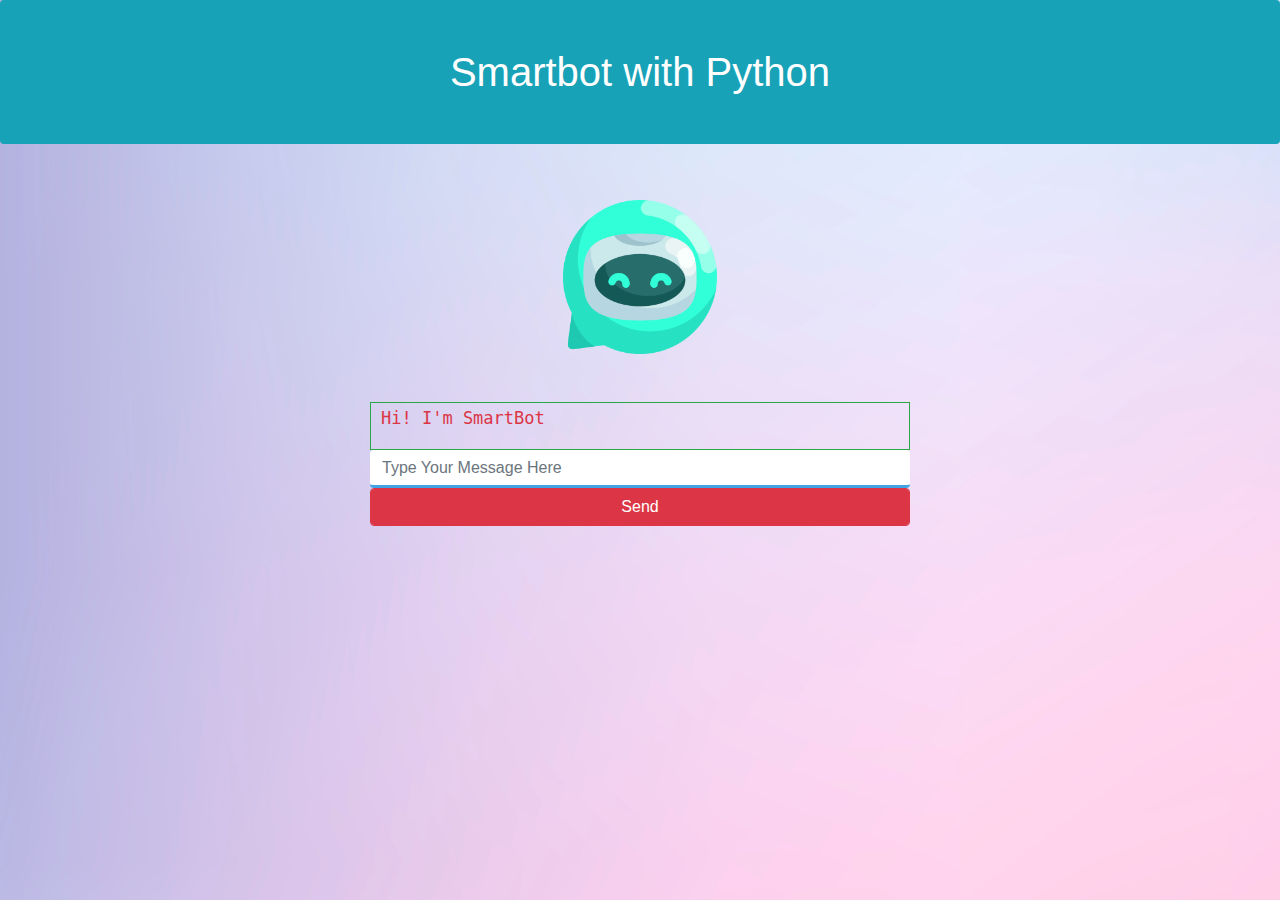
<file: index.html>
<!DOCTYPE html>
<html>
    <head>
        <meta charset="utf-8">
        <meta name="viewport" content="width=device-width, initial-scale=1, shrink-to-fit=no">
        <link rel="stylesheet" href="https://maxcdn.bootstrapcdn.com/bootstrap/4.3.1/css/bootstrap.min.css">
        <link rel="stylesheet" href="/static/css/style.css">
        <script src="https://ajax.googleapis.com/ajax/libs/jquery/3.2.1/jquery.min.js"></script>
    </head>
<body>
    <h1 class="p-5 bg-info text-white text-sm-center rounded">Smartbot with Python</h1>
<div class="container">
    <div class="row">
        <div class="col-sm-6 offset-sm-3">
            <div class="mt-5 text-center"><img src="/static/images/chatbot.png" srcset="/static/images/chatbot@2x.png" alt="chatbotlogo"></div>
            <div id="chatbox" class="mt-5 border border-success">
                <p class="botText"><span>Hi! I'm SmartBot</span></p>
            </div>
            
            <div id="userInput">
                <input id="textInput" class="form-control" type="text" name="msg" placeholder="Type Your Message Here">
                <input id="buttonInput" class="btn btn-danger form-control" type="submit" value="Send">
            </div>
        </div>
    </div>
   
<script>
    function getResponse() {
        let userText = $("#textInput").val();
        let userHtml = '<p class="userText"><span>' + userText + '</span></p>';
        $("#textInput").val("");
        $("#chatbox").append(userHtml);
        document.getElementById('userInput').scrollIntoView({block: 'start', behavior: 'smooth'});
        $.get("/get", { msg: userText }).done(function(data) {
        var botHtml = '<p class="botText"><span>' + data + '</span></p>';
        $("#chatbox").append(botHtml);
        document.getElementById('userInput').scrollIntoView({block: 'start', behavior: 'smooth'});
});
}
    $("#textInput").keypress(function(e) {
    //if enter key is pressed
        if(e.which == 13) {
            getResponse();
        }
    });
    $("#buttonInput").click(function() {
        getResponse();
    });
    </script>
    <script src="https://ajax.googleapis.com/ajax/libs/jquery/3.6.0/jquery.min.js"></script>
    <script src="https://cdnjs.cloudflare.com/ajax/libs/popper.js/1.14.7/umd/popper.min.js"></script>
    <script src="https://maxcdn.bootstrapcdn.com/bootstrap/4.5.2/js/bootstrap.min.js"></script>
</div>
</head>
</body>
</html>
</file>
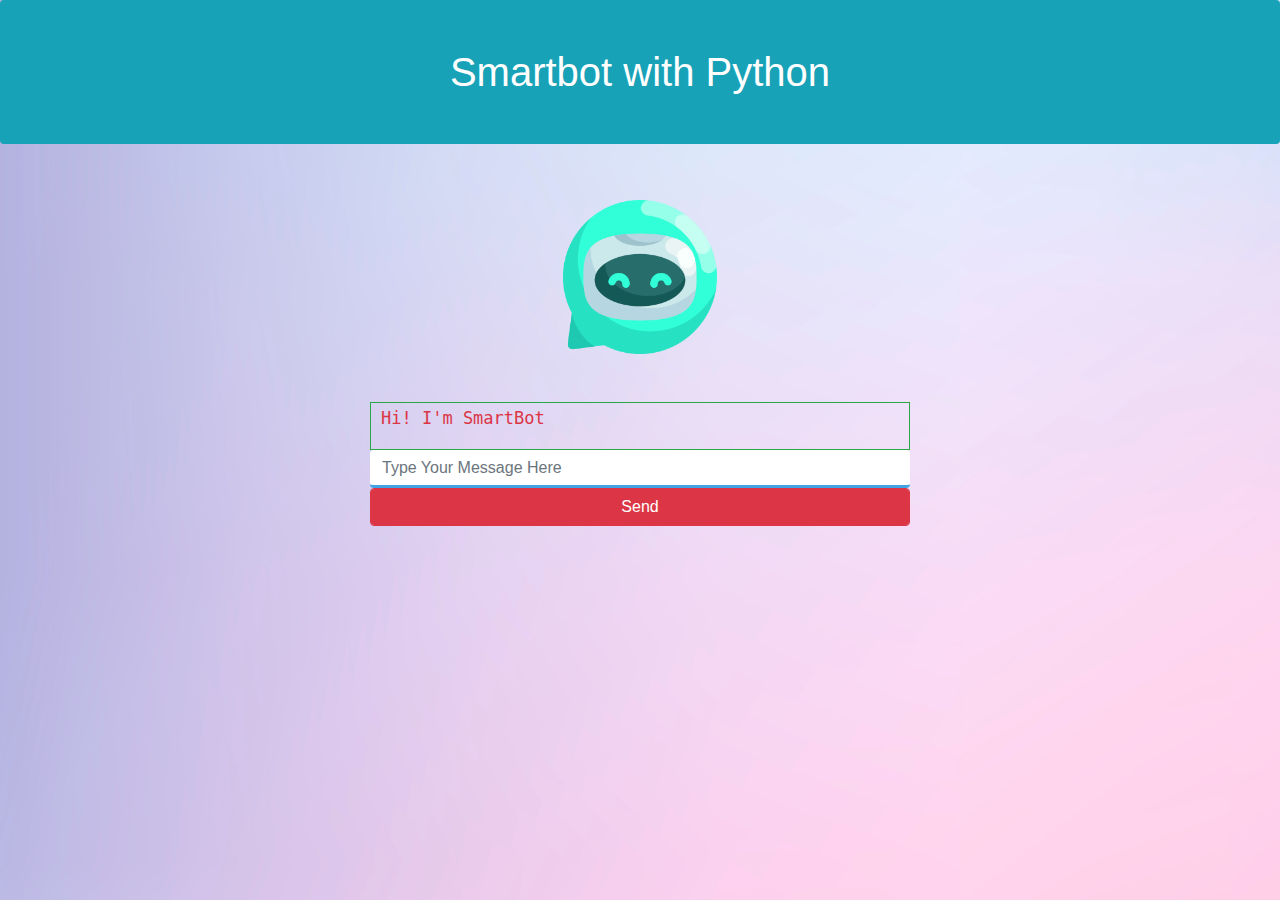
<file: templates/index.html>
<!DOCTYPE html>
<html>
    <head>
        <meta charset="utf-8">
        <meta name="viewport" content="width=device-width, initial-scale=1, shrink-to-fit=no">
        <link rel="stylesheet" href="https://maxcdn.bootstrapcdn.com/bootstrap/4.3.1/css/bootstrap.min.css">
        <link rel="stylesheet" href="/static/css/style.css">
        <script src="https://ajax.googleapis.com/ajax/libs/jquery/3.2.1/jquery.min.js"></script>
        <script src="/static/js/script.js"></script>
    </head>
<body>
    <h1 class="p-5 bg-info text-white text-sm-center rounded">Smartbot with Python</h1>
<div class="container">
    <div class="row">
        <div class="col-sm-6 offset-sm-3">
            <div class="mt-5 text-center"><img src="/static/images/chatbot.png" srcset="/static/images/chatbot@2x.png" alt="chatbotlogo"></div>
            <div id="chatbox" class="mt-5 border border-success">
                <p class="botText"><span>Hi! I'm SmartBot</span></p>
            </div>
            
            <div id="userInput">
                <input id="textInput" class="form-control" type="text" name="msg" placeholder="Type Your Message Here">
                <input id="buttonInput" class="btn btn-danger form-control" type="submit" value="Send">
            </div>
        </div>
    </div>
   
<!--<script>
    function getResponse() {
        let userText = $("#textInput").val();
        let userHtml = '<p class="userText"><span>' + userText + '</span></p>';
        $("#textInput").val("");
        $("#chatbox").append(userHtml);
        document.getElementById('userInput').scrollIntoView({block: 'start', behavior: 'smooth'});
        $.get("/get", { msg: userText }).done(function(data) {
        var botHtml = '<p class="botText"><span>' + data + '</span></p>';
        $("#chatbox").append(botHtml);
        document.getElementById('userInput').scrollIntoView({block: 'start', behavior: 'smooth'});
});
}
    $("#textInput").keypress(function(e) {
    //if enter key is pressed
        if(e.which == 13) {
            getResponse();
        }
    });
    $("#buttonInput").click(function() {
        getResponse();
    });
    </script>-->
    <script src="https://ajax.googleapis.com/ajax/libs/jquery/3.6.0/jquery.min.js"></script>
    <script src="https://cdnjs.cloudflare.com/ajax/libs/popper.js/1.14.7/umd/popper.min.js"></script>
    <script src="https://maxcdn.bootstrapcdn.com/bootstrap/4.5.2/js/bootstrap.min.js"></script>
</div>
</head>
</body>
</html>
</file>
<file: static/css/style.css>
#textInput {
    border: none;
    border-bottom: 3px solid rgb(63, 163, 230);
}

.userText {
    color: rgb(1, 60, 116);
    font-family: monospace;
    font-size: 17px;
    text-align: right;
    line-height: 30px;
}
.userText span {
    background-color: rgb(23,162,184);
    padding: 10px;
    border-radius: 2px;
}
.botText {
    color: rgb(220,53,69);
    font-family: monospace;
    font-size: 17px;
    text-align: left;
    line-height: 30px;
}
.botText span {
    background-color: none;
    padding: 10px;
    border-radius: 2px;
}

body{
    background-image: url("/static/images/background.png");
}
</file>
